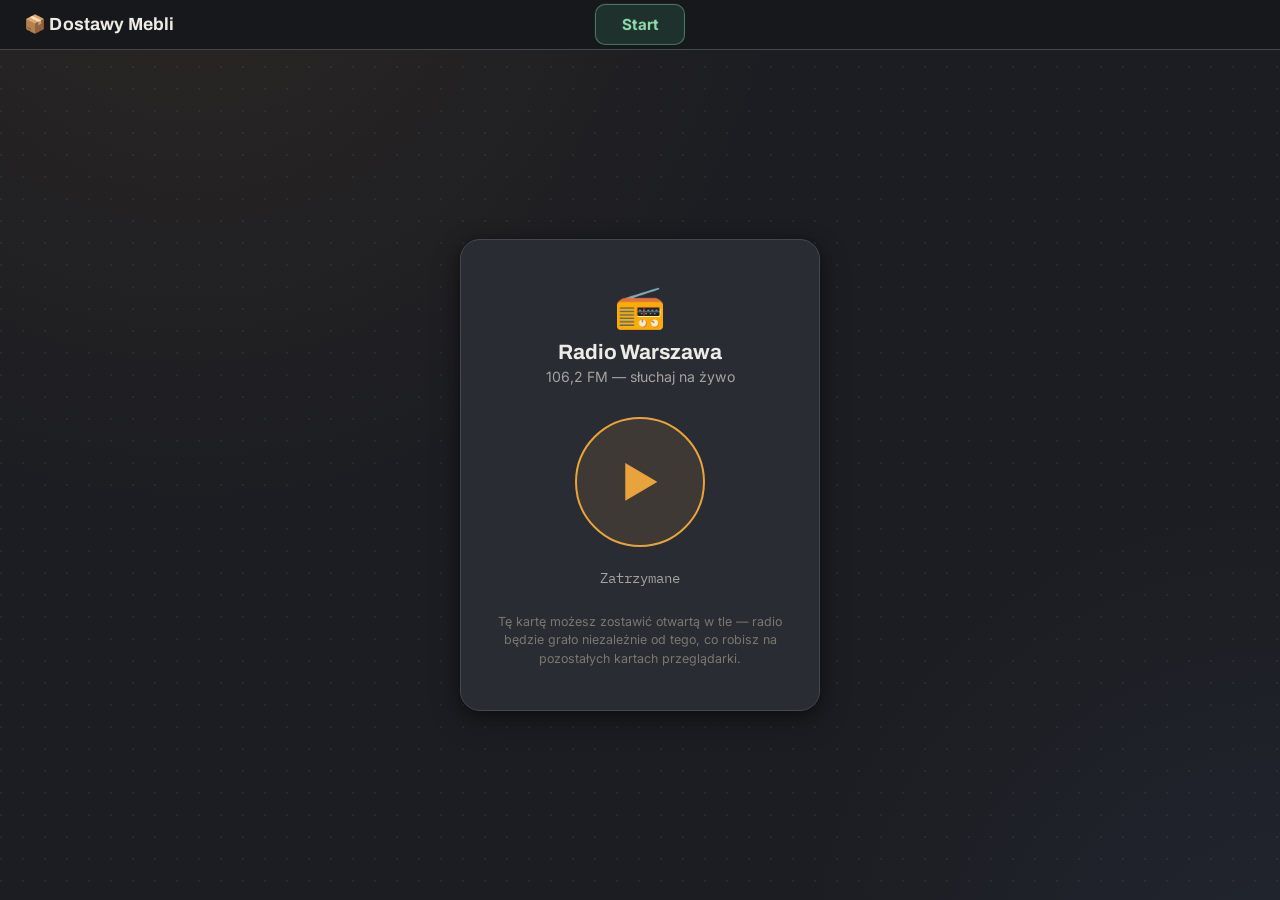
<file: radio.html>
<!DOCTYPE html>
<html lang="pl">
<head>
<meta charset="UTF-8">
<meta name="viewport" content="width=device-width, initial-scale=1.0">
<title>Radio Warszawa</title>
<link rel="preconnect" href="https://fonts.googleapis.com">
<link href="https://fonts.googleapis.com/css2?family=Archivo:wght@700;800&family=Inter:wght@400;500;600&family=IBM+Plex+Mono:wght@500;700&display=swap" rel="stylesheet">
<link rel="stylesheet" href="style.css">
<style>
  .radio-wrap {
    flex: 1;
    display: flex;
    align-items: center;
    justify-content: center;
    padding: 1.5rem;
  }
  .radio-card {
    background: var(--surface);
    border: 1px solid var(--line);
    border-radius: 20px;
    box-shadow: var(--shadow);
    padding: 2.6rem 2rem;
    width: 100%;
    max-width: 360px;
    text-align: center;
  }
  .radio-emoji { font-size: 2.6rem; margin-bottom: 0.6rem; }
  .radio-card h1 { font-size: 1.3rem; margin-bottom: 0.3rem; }
  .radio-card p.sub { color: var(--ink-soft); font-size: 0.88rem; margin: 0 0 2rem; }

  .radio-toggle-btn {
    width: 130px;
    height: 130px;
    border-radius: 50%;
    border: 2px solid var(--amber);
    background: rgba(232, 163, 61, 0.1);
    color: var(--amber);
    font-size: 2.6rem;
    display: flex;
    align-items: center;
    justify-content: center;
    margin: 0 auto 1.4rem;
    cursor: pointer;
    transition: background 0.15s, transform 0.15s;
  }
  .radio-toggle-btn:hover { transform: scale(1.03); }
  .radio-toggle-btn.playing {
    background: rgba(232, 163, 61, 0.22);
    animation: radio-pulse-big 1.8s ease-in-out infinite;
  }
  @keyframes radio-pulse-big {
    0%, 100% { box-shadow: 0 0 0 0 rgba(232, 163, 61, 0.35); }
    50% { box-shadow: 0 0 0 12px rgba(232, 163, 61, 0); }
  }

  .radio-status {
    font-family: 'IBM Plex Mono', monospace;
    font-size: 0.85rem;
    color: var(--ink-soft);
    min-height: 1.2em;
  }
  .radio-status.on { color: var(--amber); font-weight: 700; }

  .radio-hint {
    margin-top: 1.6rem;
    font-size: 0.78rem;
    color: var(--ink-dim);
    line-height: 1.5;
  }
</style>
</head>
<body>

<div class="topbar">
  <div class="topbar-brand"><strong>📦 Dostawy Mebli</strong></div>
  <a href="home.html" class="topbar-start-btn">Start</a>
</div>

<div class="radio-wrap">
  <div class="radio-card">
    <div class="radio-emoji">📻</div>
    <h1>Radio Warszawa</h1>
    <p class="sub">106,2 FM — słuchaj na żywo</p>

    <audio id="radio-audio" preload="none" src="https://stream2.technologicznie.net/radio_warszawa.mp3"></audio>

    <button type="button" class="radio-toggle-btn" id="radio-toggle" aria-label="Włącz radio">▶</button>

    <div class="radio-status" id="radio-status">Zatrzymane</div>

    <div class="radio-hint">
      Tę kartę możesz zostawić otwartą w tle — radio będzie grało niezależnie od tego, co robisz na pozostałych kartach przeglądarki.
    </div>
  </div>
</div>

<script>
  const btn = document.getElementById("radio-toggle");
  const audio = document.getElementById("radio-audio");
  const status = document.getElementById("radio-status");

  btn.addEventListener("click", () => {
    if (audio.paused) {
      btn.disabled = true;
      status.textContent = "Łączenie...";
      audio.play()
        .then(() => {
          btn.classList.add("playing");
          btn.textContent = "❚❚";
          btn.setAttribute("aria-label", "Zatrzymaj radio");
          status.textContent = "Gra na żywo";
          status.classList.add("on");
        })
        .catch(() => {
          status.textContent = "Nie udało się uruchomić. Spróbuj ponownie.";
        })
        .finally(() => { btn.disabled = false; });
    } else {
      audio.pause();
      btn.classList.remove("playing");
      btn.textContent = "▶";
      btn.setAttribute("aria-label", "Włącz radio");
      status.textContent = "Zatrzymane";
      status.classList.remove("on");
    }
  });
</script>
</body>
</html>
</file>
<file: style.css>
:root {
  --bg: #1c1d22;
  --surface: #2a2c33;
  --surface-alt: #34363e;
  --surface-raised: #3d4049;
  --navy: #E8A33D; /* elementy pierwotnie "navy" -> teraz akcent amber na ciemnym tle */
  --steel: #4C6E9E;
  --steel-light: #6E92C4;
  --amber: #E8A33D;
  --amber-dark: #F0B65B;
  --ink: #EDEBE6;
  --ink-soft: #A5A2A0;
  --ink-dim: #7A776F;
  --line: #45474f;
  --danger: #E36A54;
  --danger-dark: #F08268;
  --ok: #6FBF7D;
  --radius: 10px;
  --shadow: 0 2px 12px rgba(0, 0, 0, 0.35), 0 10px 30px rgba(0, 0, 0, 0.3);
}

* { box-sizing: border-box; }

html, body {
  margin: 0;
  padding: 0;
  min-height: 100%;
  color: var(--ink);
  font-family: 'Inter', -apple-system, BlinkMacSystemFont, 'Segoe UI', sans-serif;
}

body {
  min-height: 100vh;
  display: flex;
  flex-direction: column;
  background-color: var(--bg);
  background-image:
    radial-gradient(circle at 1px 1px, rgba(255,255,255,0.055) 1px, transparent 0),
    radial-gradient(1100px circle at 15% -10%, rgba(232,163,61,0.07), transparent 55%),
    radial-gradient(900px circle at 100% 110%, rgba(76,110,158,0.10), transparent 55%);
  background-size: 22px 22px, auto, auto;
  background-attachment: fixed;
}

h1, h2, h3 {
  font-family: 'Archivo', 'Inter', sans-serif;
  font-weight: 700;
  letter-spacing: -0.01em;
  color: var(--ink);
  margin: 0;
}

.mono, .badge, .field-label, .topbar-brand small {
  font-family: 'IBM Plex Mono', ui-monospace, monospace;
}

a { color: inherit; }

button, .btn {
  font-family: 'Inter', sans-serif;
  font-size: 1rem;
  cursor: pointer;
  border: none;
  border-radius: var(--radius);
  padding: 0.85rem 1.4rem;
  transition: transform 0.12s ease, box-shadow 0.12s ease, background 0.15s ease, border-color 0.15s ease;
}

button:focus-visible, .btn:focus-visible, input:focus-visible, select:focus-visible, a:focus-visible {
  outline: 3px solid var(--amber);
  outline-offset: 2px;
}

.btn-primary {
  background: var(--steel);
  color: #FFFFFF;
  font-weight: 600;
}
.btn-primary:hover { background: var(--steel-light); transform: translateY(-1px); box-shadow: var(--shadow); }

.btn-amber {
  background: var(--amber);
  color: #241A0A;
  font-weight: 700;
}
.btn-amber:hover { background: var(--amber-dark); transform: translateY(-1px); box-shadow: var(--shadow); }

.btn-danger {
  background: transparent;
  color: var(--danger);
  border: 1.5px solid var(--danger);
  font-weight: 600;
}
.btn-danger:hover { background: var(--danger); color: #1c1d22; }

.btn-ghost {
  background: transparent;
  color: var(--ink);
  border: 1.5px solid var(--line);
  font-weight: 600;
}
.btn-ghost:hover { border-color: var(--ink-soft); }

.btn-radio {
  background: rgba(63, 143, 105, 0.16);
  color: #8FDDB0;
  border: 1.5px solid rgba(111, 191, 141, 0.5);
  font-weight: 700;
}
.btn-radio:hover {
  background: rgba(63, 143, 105, 0.26);
  border-color: #6FBF8D;
  transform: translateY(-1px);
  box-shadow: var(--shadow);
}

/* Top bar */
.topbar {
  background: #17181c;
  color: var(--ink);
  padding: 0.9rem 1.5rem;
  display: flex;
  align-items: center;
  justify-content: space-between;
  border-bottom: 1px solid var(--line);
  position: relative;
}
.topbar-start-btn {
  position: absolute;
  left: 50%;
  top: 50%;
  transform: translate(-50%, -50%);
  background: rgba(63, 143, 105, 0.22);
  color: #8FDDB0;
  border: 1.5px solid rgba(111, 191, 141, 0.55);
  border-radius: var(--radius);
  padding: 0.6rem 1.6rem;
  font-size: 0.95rem;
  font-weight: 700;
  text-decoration: none;
  white-space: nowrap;
  backdrop-filter: blur(2px);
  transition: background 0.15s, border-color 0.15s, transform 0.15s;
}
.topbar-start-btn:hover {
  background: rgba(63, 143, 105, 0.34);
  border-color: #6FBF8D;
  transform: translate(-50%, -50%) scale(1.04);
}
.topbar-brand {
  display: flex;
  align-items: baseline;
  gap: 0.6rem;
}
.topbar-brand strong {
  font-family: 'Archivo', sans-serif;
  font-weight: 700;
  font-size: 1.1rem;
  letter-spacing: 0.01em;
}
.topbar-brand small {
  color: var(--amber);
  font-size: 0.75rem;
  opacity: 0.9;
}
.topbar .btn-logout {
  background: transparent;
  color: var(--ink);
  border: 1.5px solid rgba(237,235,230,0.25);
  font-size: 0.85rem;
  padding: 0.5rem 1rem;
}
.topbar .btn-logout:hover { border-color: var(--amber); color: var(--amber); }

main {
  flex: 1;
  width: 100%;
  max-width: 640px;
  margin: 0 auto;
  padding: 2rem 1.25rem 3rem;
}

/* Login screen */
.login-wrap {
  flex: 1;
  display: flex;
  align-items: center;
  justify-content: center;
  padding: 1.5rem;
}
.login-card {
  background: var(--surface);
  border: 1px solid var(--line);
  border-radius: 16px;
  box-shadow: var(--shadow);
  padding: 2.5rem 2rem;
  width: 100%;
  max-width: 360px;
  text-align: center;
}
.login-card .crate {
  font-size: 2.2rem;
  margin-bottom: 0.5rem;
}
.login-card h1 { font-size: 1.4rem; margin-bottom: 0.3rem; }
.login-card p.sub { color: var(--ink-soft); font-size: 0.9rem; margin: 0 0 1.6rem; }

#pin-input {
  width: 100%;
  font-family: 'IBM Plex Mono', monospace;
  font-size: 2rem;
  text-align: center;
  letter-spacing: 0.6em;
  padding: 0.7rem 0 0.7rem 0.6em;
  border: 2px solid var(--line);
  border-radius: var(--radius);
  background: var(--surface-alt);
  color: var(--ink);
  margin-bottom: 1rem;
}
#pin-input:focus { border-color: var(--amber); outline: none; }

.error-msg {
  color: var(--danger);
  font-size: 0.85rem;
  min-height: 1.2em;
  margin-bottom: 0.6rem;
}

/* Home menu */
.menu-wrap {
  flex: 1;
  display: flex;
  align-items: center;
  justify-content: center;
  padding: 1.5rem;
}
.menu-stack {
  display: flex;
  flex-direction: column;
  gap: 1rem;
  width: 100%;
  max-width: 340px;
}
.menu-stack .btn {
  padding: 1.2rem 1.5rem;
  font-size: 1.05rem;
  font-weight: 700;
  display: flex;
  align-items: center;
  gap: 0.8rem;
  text-decoration: none;
  justify-content: flex-start;
}
.menu-stack .btn .icon { font-size: 1.4rem; }

/* Forms */
.field {
  margin-bottom: 1.3rem;
}
.field-label {
  display: block;
  font-size: 0.72rem;
  text-transform: uppercase;
  letter-spacing: 0.08em;
  color: var(--ink-soft);
  margin-bottom: 0.4rem;
}
.field input[type="text"],
.field input[type="tel"],
.field input[type="number"],
.field select {
  width: 100%;
  padding: 0.75rem 0.9rem;
  border: 1.5px solid var(--line);
  border-radius: var(--radius);
  background: var(--surface-alt);
  font-size: 1rem;
  color: var(--ink);
  font-family: 'Inter', sans-serif;
}
.field select {
  color-scheme: dark;
}
.field input::placeholder { color: var(--ink-dim); }
.field input:focus, .field select:focus {
  border-color: var(--amber);
  outline: none;
}
.field input[type="file"] {
  width: 100%;
  padding: 0.6rem;
  border: 1.5px dashed var(--line);
  border-radius: var(--radius);
  background: var(--surface-alt);
  color: var(--ink-soft);
  font-size: 0.9rem;
}

.computed-total {
  width: 100%;
  padding: 0.85rem 0.9rem;
  border: 1.5px solid var(--amber);
  border-radius: var(--radius);
  background: rgba(232, 163, 61, 0.08);
  color: var(--amber);
  font-family: 'IBM Plex Mono', monospace;
  font-size: 1.15rem;
  font-weight: 700;
}

.photo-preview {
  margin-top: 0.6rem;
  max-width: 100%;
  max-height: 220px;
  border-radius: var(--radius);
  border: 1px solid var(--line);
  display: none;
}

.page-header {
  display: flex;
  align-items: center;
  gap: 0.8rem;
  margin-bottom: 1.6rem;
}
.page-header .back-link {
  text-decoration: none;
  color: var(--ink);
  font-size: 1.3rem;
  line-height: 1;
}
.page-header h1 { font-size: 1.3rem; }

.actions-row {
  display: flex;
  gap: 0.7rem;
  margin-top: 1.6rem;
  flex-wrap: wrap;
}

/* Manifest list (browse) */
.manifest {
  list-style: none;
  padding: 0;
  margin: 0;
  border-top: 1px dashed var(--line);
}
.manifest li {
  border-bottom: 1px dashed var(--line);
}
.manifest a {
  display: flex;
  align-items: center;
  gap: 1rem;
  padding: 1rem 0.3rem;
  text-decoration: none;
  color: var(--ink);
}
.manifest a:hover .stamp { background: var(--amber); color: #241A0A; border-color: var(--amber); }
.manifest a:hover .entry-address { color: var(--amber); }
.manifest .stamp {
  flex-shrink: 0;
  width: 2.2rem;
  height: 2.2rem;
  border-radius: 50%;
  border: 2px solid var(--ink-soft);
  color: var(--ink-soft);
  display: flex;
  align-items: center;
  justify-content: center;
  font-family: 'IBM Plex Mono', monospace;
  font-weight: 700;
  font-size: 0.9rem;
  transition: background 0.15s, color 0.15s, border-color 0.15s;
}
.manifest .entry-main {
  flex: 1;
  min-width: 0;
}
.manifest .entry-address {
  font-weight: 600;
  color: var(--ink);
  overflow: hidden;
  text-overflow: ellipsis;
  white-space: nowrap;
  transition: color 0.15s;
}
.manifest .entry-item {
  font-size: 0.82rem;
  color: var(--ink-soft);
}
.manifest .chevron { color: var(--ink-dim); font-size: 1.1rem; }

.empty-state {
  text-align: center;
  padding: 3rem 1rem;
  color: var(--ink-soft);
}
.empty-state .crate { font-size: 2.5rem; display: block; margin-bottom: 0.8rem; }

/* Detail view */
.detail-card {
  background: var(--surface);
  border: 1px solid var(--line);
  border-radius: 14px;
  padding: 1.5rem;
  box-shadow: var(--shadow);
}
.detail-row {
  padding: 0.85rem 0;
  border-bottom: 1px dashed var(--line);
}
.detail-row:last-child { border-bottom: none; }
.detail-row .field-label { margin-bottom: 0.25rem; }
.detail-row .value { font-size: 1.05rem; color: var(--ink); }
.detail-row .value a.maps-link {
  color: var(--amber);
  font-weight: 600;
  text-decoration: none;
  display: inline-flex;
  align-items: center;
  gap: 0.4rem;
}
.detail-row .value a.maps-link:hover { text-decoration: underline; }
.detail-row .value a.tel-link { color: var(--steel-light); font-weight: 600; text-decoration: none; }
.detail-row .value a.tel-link:hover { text-decoration: underline; }
.detail-row .value.total-highlight {
  color: var(--amber);
  font-family: 'IBM Plex Mono', monospace;
  font-weight: 700;
  font-size: 1.2rem;
}

.detail-photo {
  width: 100%;
  border-radius: var(--radius);
  margin-top: 0.5rem;
  border: 1px solid var(--line);
}

.loading, .status-msg {
  text-align: center;
  color: var(--ink-soft);
  padding: 2rem 0;
}

@media (max-width: 480px) {
  .topbar {
    flex-wrap: wrap;
    row-gap: 0.7rem;
    padding-bottom: 0.9rem;
  }
  .topbar-brand { order: 1; }
  .topbar .btn-logout { order: 2; }
  .topbar-start-btn {
    position: static;
    transform: none;
    order: 3;
    flex-basis: 100%;
    width: 100%;
    text-align: center;
  }
  .topbar-start-btn:hover { transform: none; }
}

@media (max-width: 480px) {
  main { padding: 1.5rem 1rem 2.5rem; }
  .login-card { padding: 2rem 1.4rem; }
}

/* ===== Wersja do druku (potwierdzenie dla klienta) ===== */
.print-only { display: none !important; }

@media print {
  .print-only { display: block !important; }
}

.print-doc {
  background: #ffffff;
  color: #111111;
  padding: 0;
}
.print-header {
  border-bottom: 2px solid #111111;
  padding-bottom: 0.8rem;
  margin-bottom: 1.2rem;
}
.print-header h2 {
  color: #111111;
  font-size: 1.5rem;
  margin-bottom: 0.3rem;
}
.print-date {
  font-family: 'IBM Plex Mono', monospace;
  font-size: 0.85rem;
  color: #444444;
}
.print-table {
  width: 100%;
  border-collapse: collapse;
  margin-bottom: 2rem;
}
.print-table td {
  padding: 0.55rem 0.4rem;
  border-bottom: 1px solid #cccccc;
  font-size: 0.95rem;
  vertical-align: top;
}
.print-table td:first-child {
  font-weight: 700;
  width: 45%;
  color: #333333;
}
.print-table tr.print-total-row td {
  font-weight: 700;
  font-size: 1.05rem;
  border-bottom: 2px solid #111111;
}
.print-stamp-row {
  display: flex;
  justify-content: flex-end;
  margin-top: 3rem;
}
.print-stamp-box {
  width: 240px;
  height: 130px;
  border: 1.5px dashed #666666;
  border-radius: 6px;
  display: flex;
  align-items: flex-end;
  justify-content: center;
  padding-bottom: 0.6rem;
}
.print-stamp-box span {
  font-size: 0.78rem;
  color: #777777;
}

.print-notes-section {
  margin-top: 2.5rem;
}
.print-notes-label {
  font-weight: 700;
  font-size: 0.95rem;
  color: #111111;
  margin-bottom: 0.5rem;
}
.print-notes-box {
  min-height: 180px;
  border: 1.5px solid #666666;
  border-radius: 6px;
  padding: 0.4rem 0.6rem;
  background-image: repeating-linear-gradient(
    to bottom,
    transparent,
    transparent 27px,
    #cccccc 28px
  );
  background-position: 0 34px;
}

@media print {
  .topbar, .page-header, #content { display: none !important; }
  #print-section {
    display: block !important;
    position: static;
    width: 100%;
    padding: 0;
  }
  body {
    background: #ffffff !important;
    display: block !important;
  }
  main {
    max-width: 100%;
    padding: 0;
    margin: 0;
  }
}

/* ===== Faktura — formularz na ekranie ===== */
.invoice-main { max-width: 900px; }

.section-title {
  font-size: 1rem;
  margin: 2rem 0 1rem;
  padding-bottom: 0.5rem;
  border-bottom: 1px solid var(--line);
  color: var(--amber);
}
.section-title:first-of-type { margin-top: 0.5rem; }

.field-grid {
  display: grid;
  grid-template-columns: 1fr 1fr;
  gap: 0 1.2rem;
}
.field-grid .field-wide { grid-column: 1 / -1; }

.field textarea {
  width: 100%;
  padding: 0.75rem 0.9rem;
  border: 1.5px solid var(--line);
  border-radius: var(--radius);
  background: var(--surface-alt);
  color: var(--ink);
  font-family: 'Inter', sans-serif;
  font-size: 1rem;
  resize: vertical;
}
.field textarea:focus { border-color: var(--amber); outline: none; }

.items-table-wrap {
  overflow-x: auto;
  border: 1px solid var(--line);
  border-radius: var(--radius);
  margin-bottom: 0.8rem;
}
.items-table {
  width: 100%;
  border-collapse: collapse;
  min-width: 780px;
}
.items-table th {
  text-align: left;
  font-size: 0.68rem;
  text-transform: uppercase;
  letter-spacing: 0.05em;
  color: var(--ink-soft);
  padding: 0.6rem 0.5rem;
  background: var(--surface-alt);
  border-bottom: 1px solid var(--line);
}
.items-table td {
  padding: 0.4rem;
  border-bottom: 1px solid var(--line);
}
.items-table .col-narrow { width: 90px; }
.items-table .col-icon { width: 36px; }
.items-table input, .items-table select {
  width: 100%;
  padding: 0.5rem 0.5rem;
  border: 1.5px solid var(--line);
  border-radius: 6px;
  background: var(--surface);
  color: var(--ink);
  font-size: 0.9rem;
}
.items-table select { color-scheme: dark; }
.items-table .calc-cell {
  font-family: 'IBM Plex Mono', monospace;
  color: var(--amber);
  font-size: 0.85rem;
  white-space: nowrap;
  text-align: right;
  padding-right: 0.6rem;
}
.remove-row-btn {
  background: transparent;
  border: none;
  color: var(--danger);
  font-size: 1.1rem;
  cursor: pointer;
  padding: 0.3rem;
}
.remove-row-btn:hover { color: var(--danger-dark); }

.btn-small {
  padding: 0.55rem 1rem;
  font-size: 0.88rem;
}

.summary-grid {
  display: grid;
  grid-template-columns: 1fr 1fr 1fr;
  gap: 0 1.2rem;
}

@media (max-width: 640px) {
  .field-grid, .summary-grid { grid-template-columns: 1fr; }
}

/* ===== Faktura — wersja do druku ===== */
.invoice-print-header h2 { font-size: 1.3rem; }

.invoice-parties {
  display: grid;
  grid-template-columns: 1fr 1fr;
  gap: 1.5rem;
  margin: 1.5rem 0;
}
.invoice-party {
  border: 1px solid #cccccc;
  border-radius: 6px;
  padding: 0.8rem 1rem;
  font-size: 0.9rem;
  color: #222222;
}
.invoice-party-label {
  font-size: 0.7rem;
  text-transform: uppercase;
  letter-spacing: 0.06em;
  color: #777777;
  margin-bottom: 0.3rem;
}
.invoice-party-name {
  font-weight: 700;
  margin-bottom: 0.2rem;
}

.invoice-items-print-table th {
  text-align: left;
  font-size: 0.75rem;
  text-transform: uppercase;
  color: #444444;
  border-bottom: 2px solid #111111;
  padding: 0.5rem 0.4rem;
}
.invoice-items-print-table td.lp { color: #777777; width: 2rem; }
.invoice-items-print-table td { font-size: 0.88rem; }

.invoice-summary-print {
  margin-top: 1rem;
  margin-left: auto;
  width: 280px;
  font-size: 0.95rem;
}
.invoice-summary-print div {
  display: flex;
  justify-content: space-between;
  padding: 0.35rem 0;
  border-bottom: 1px solid #dddddd;
}
.invoice-summary-print .invoice-summary-total {
  border-bottom: 2px solid #111111;
  font-size: 1.1rem;
  padding-top: 0.5rem;
}

.invoice-signatures {
  display: grid;
  grid-template-columns: 1fr 1fr;
  gap: 2rem;
  margin-top: 4rem;
}
.invoice-signature-box {
  text-align: center;
}
.signature-line {
  border-bottom: 1.5px solid #444444;
  height: 2.5rem;
}
.invoice-signature-box span {
  font-size: 0.78rem;
  color: #777777;
  display: block;
  margin-top: 0.3rem;
}

@media print {
  .invoice-main #invoice-form { display: none !important; }
}
</file>
